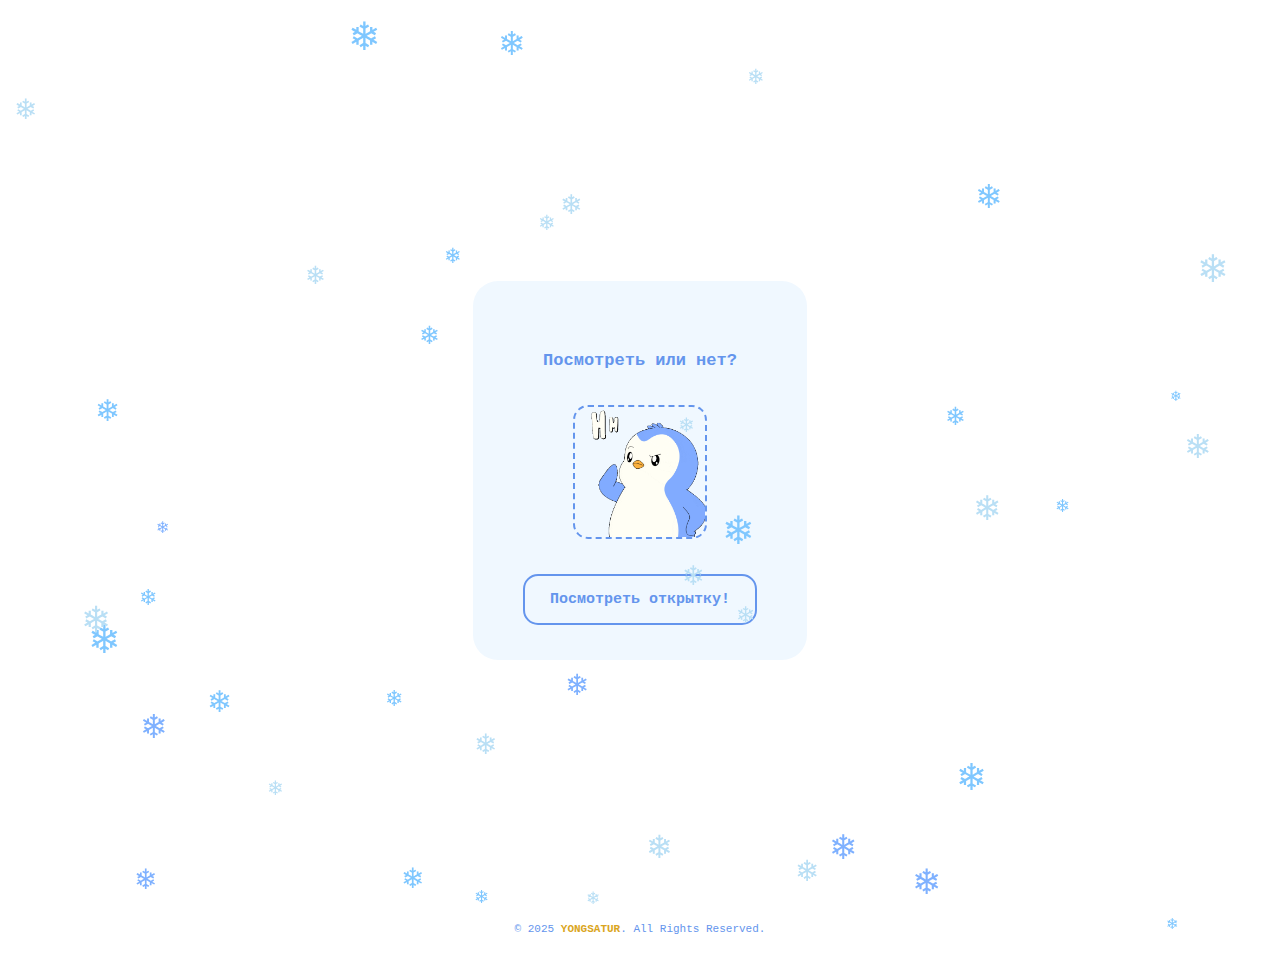
<file: index.html>
<!DOCTYPE html>
<html>
<head>
    <meta charset="UTF-8">
    <meta name="viewport" content="width=device-width, initial-scale=1.0">

    <link rel="icon" type="image/png" href="img/hmm.gif">
    <link rel="stylesheet" href="css/style.css" type="text/css">

    <title>С днём рождения!</title>
</head>

<body>

    <section class="main">
        <div class="white">
            <h1>Посмотреть или нет?</h1>
            <img src="img/hmm.gif">
            <a href="congratilations.html">
                <button type="submit">Посмотреть открытку!</button>
            </a>
        </div>
    </section>

    <section class="copyright"> 
		<div class="container">
            <p>&copy; 2025 <a href="https://github.com/yongsatur" target="_blank" title="Перейти на GitHub разработчика">
                <strong>YONGSATUR</strong></a>. All Rights Reserved.
            </p>
        </div>
	</section>

    <script src="js/jquery-3.7.1.min.js" type="text/javascript"></script>
    <script src="js/snow.js" type="text/javascript"></script>
</body>
</html>
</file>
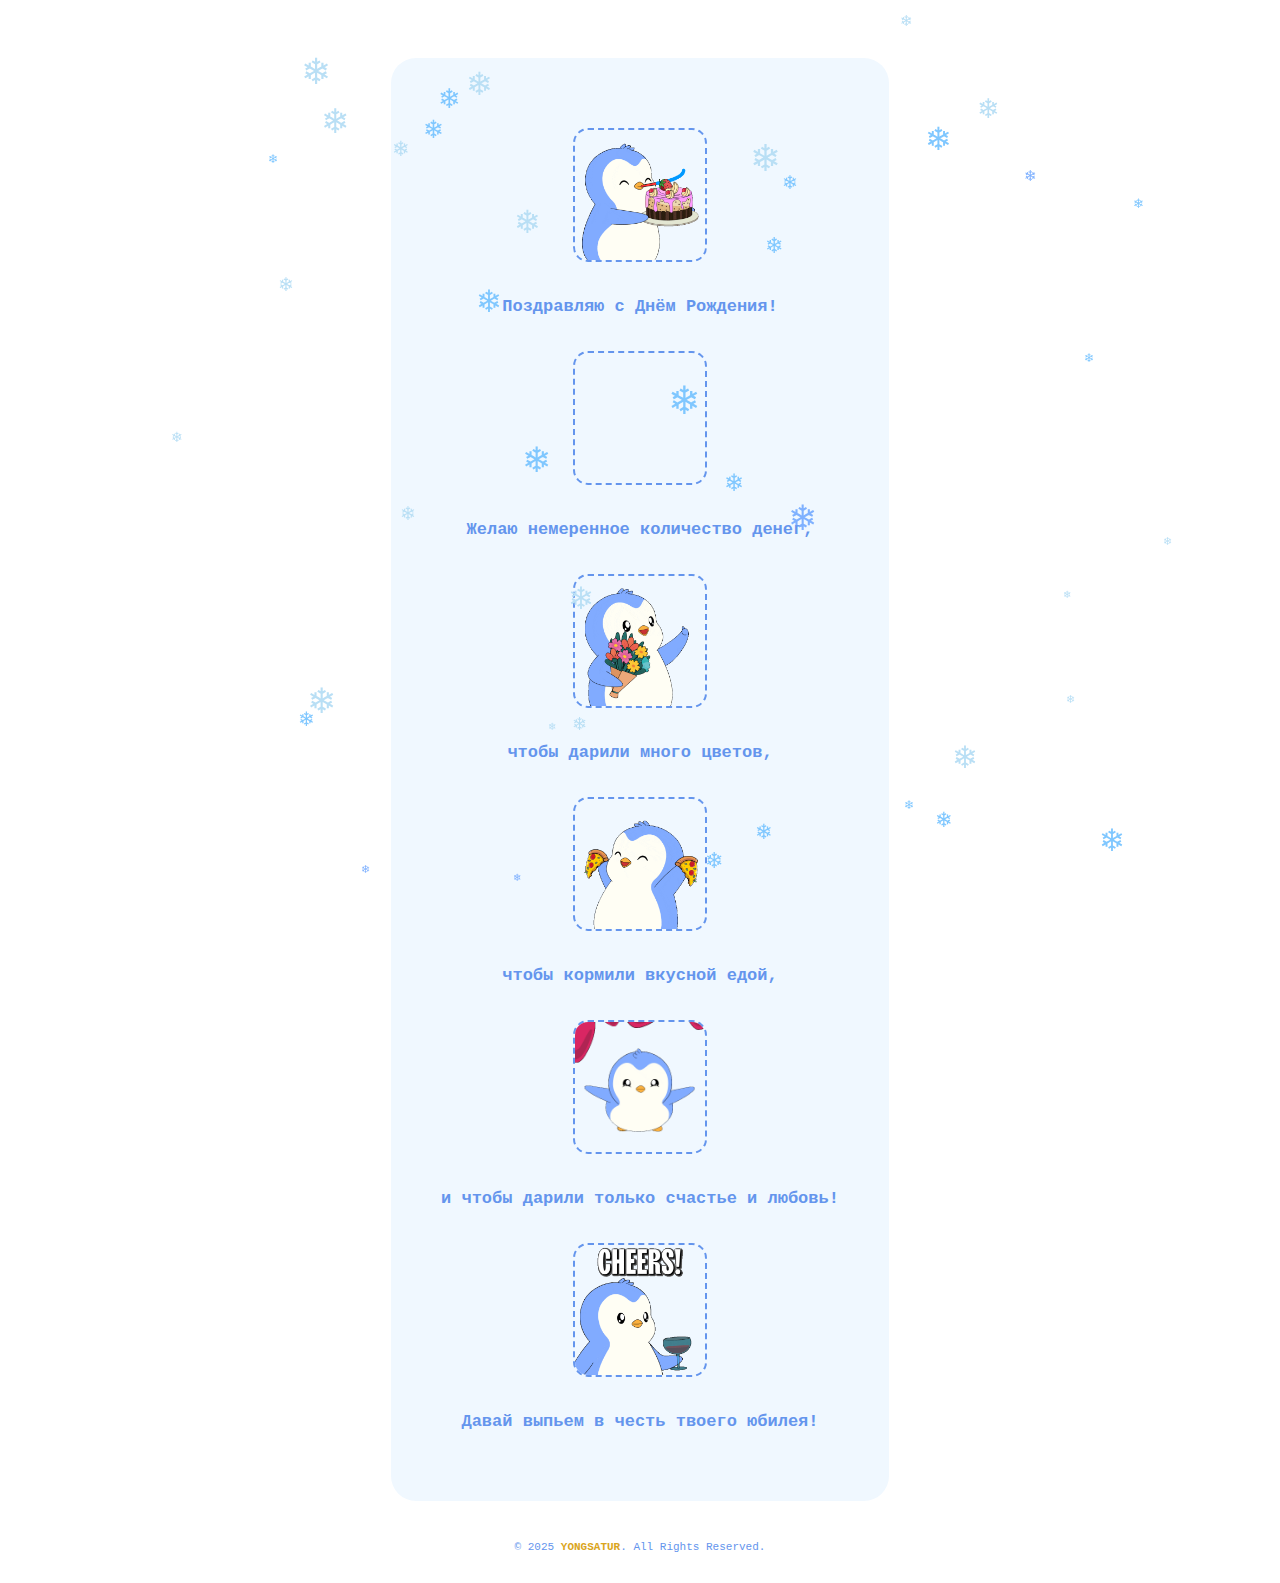
<file: congratilations.html>
<!DOCTYPE html>
<html>
<head>
    <meta charset="UTF-8">
    <meta name="viewport" content="width=device-width, initial-scale=1.0">

    <link rel="icon" type="image/png" href="img/cake.gif">
    <link rel="stylesheet" href="css/style.css" type="text/css">

    <title>С днём рождения!</title>
</head>

<body>

    <section class="main">
        <div class="white">
            <img src="img/cake.gif">
            <h1>Поздравляю с Днём Рождения!</h1>
            <img src="img/gold.gif">
            <h1>Желаю немеренное количество денег,</h1>
            <img src="img/flowers.gif">
            <h1>чтобы дарили много цветов,</h1>
            <img src="img/pizza.gif">
            <h1>чтобы кормили вкусной едой,</h1>
            <img src="img/love.gif">
            <h1>и чтобы дарили только счастье и любовь!</h1>
            <img src="img/cheers.gif">
            <h1>Давай выпьем в честь твоего юбилея!</h1>
        </div>
    </section>

    <section class="copyright"> 
		<div class="container">
            <p>&copy; 2025 <a href="https://github.com/yongsatur" target="_blank" title="Перейти на GitHub разработчика">
                <strong>YONGSATUR</strong></a>. All Rights Reserved.
            </p>
        </div>
	</section>

    <script src="js/jquery-3.7.1.min.js" type="text/javascript"></script>
    <script src="js/snow.js" type="text/javascript"></script>
</body>
</html>
</file>
<file: css/style.css>
body {
    font-family: monospace, sans-serif;
    color: cornflowerblue;
    text-align: center;
}
a {
    text-decoration: none;
}

.main {
    display: flex;
    justify-content: center;
    align-items: center;
    min-height: 100vh;
}
.main .white {
    display: grid;
    justify-items: center;
    padding: 70px 50px 35px 50px;
    background-color:aliceblue;
    border-radius: 25px;
    margin: 50px 25px 25px 25px;
}
.main .white h1 {
    font-size: 17px;
    margin: 0 0 35px 0;
}
.main .white img {
    height: 130px;
    margin-bottom: 35px;
    border: cornflowerblue 2px dashed;
    border-radius: 15px;
}
.main .white a button {
    padding: 15px 25px;
    color: cornflowerblue;
    background-color: transparent;
    border: 2px solid cornflowerblue;
    font-family: monospace, sans-serif;
    font-size: 15px;
    font-weight: bold;
    border-radius: 15px;
}
.main .white a button:hover {
    background-color: cornflowerblue;
    color: white;
    cursor: pointer;
}

.copyright {
    padding: 15px 0;
}
.copyright p {
    font-size: 11px;
    margin: 0;
}
.copyright p a strong {
    color:goldenrod;
}
</file>
